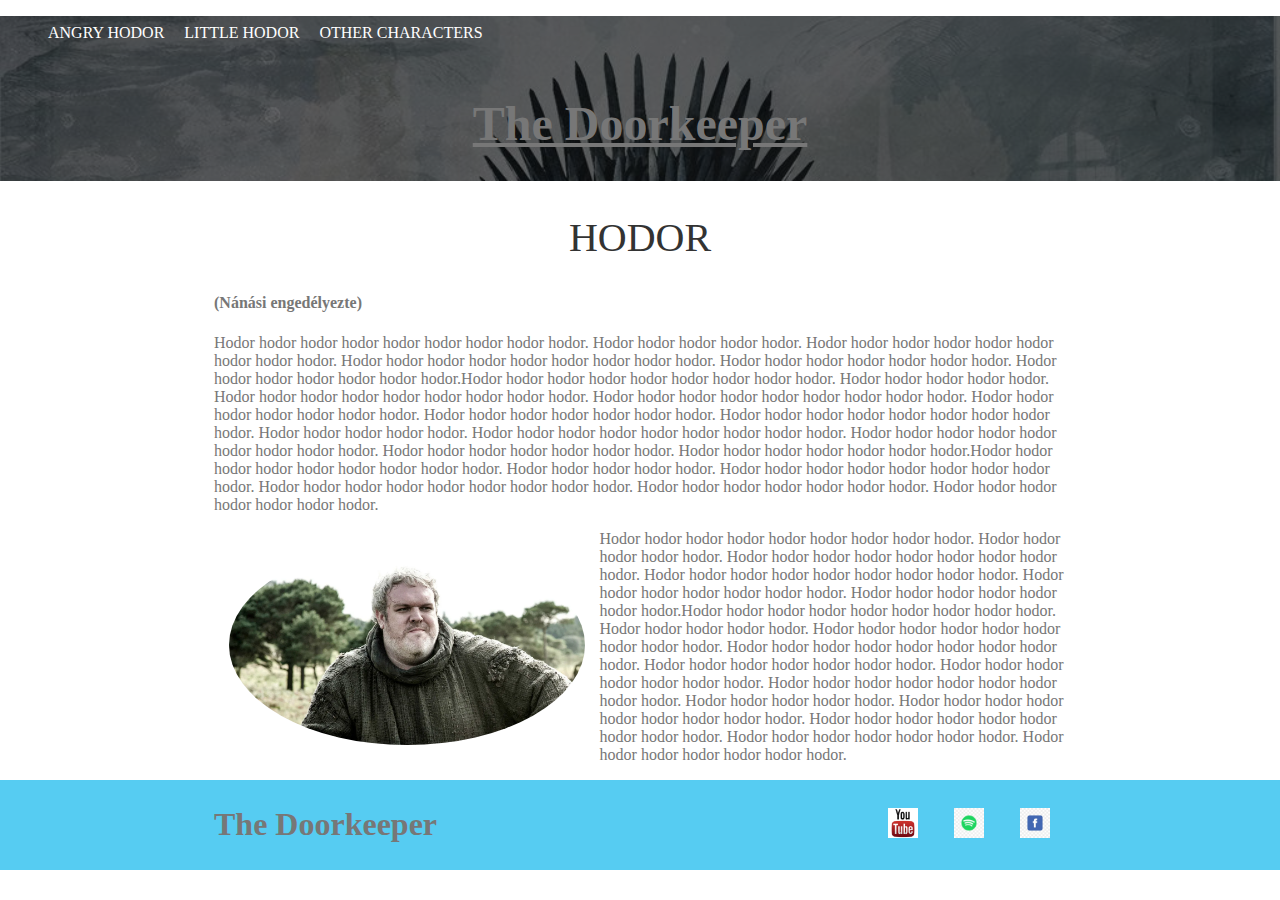
<file: index.html>
﻿<!DOCTYPE html>
<html>
<head>
    <meta charset="utf-8">
    <meta name="viewport" content="width=device-width, initial-scale=1">
    <title>
        Gepeszeti Informatika - Hodor
    </title>
    <link rel="stylesheet" href="Styles.css" />
</head>
<body>
    <header class="main-header">
        <nav class="nav main-header nav">
            <ul>
                <li><a href="AngryHodor.html">ANGRY HODOR</a></li>
                <li><a href="LittleHodor.html">LITTLE HODOR</a></li>
                <li><a href="OtherCharacters.html">OTHER CHARACTERS</a></li>
            </ul>
        </nav>
        <h1 class="title title-large"><a href="index.html">The Doorkeeper</a></h1>
    </header>

    <section class="content-section container">
        <h2 class="section-header">HODOR</h2>
        <h4>(Nánási engedélyezte)</h4>
        <p>Hodor  hodor  hodor  hodor  hodor  hodor  hodor  hodor  hodor. Hodor  hodor  hodor  hodor  hodor. Hodor  hodor  hodor  hodor  hodor  hodor  hodor  hodor  hodor. Hodor  hodor  hodor  hodor  hodor  hodor  hodor  hodor  hodor. Hodor  hodor  hodor  hodor  hodor  hodor  hodor. Hodor  hodor  hodor  hodor  hodor  hodor  hodor.Hodor  hodor  hodor  hodor  hodor  hodor  hodor  hodor  hodor. Hodor  hodor  hodor  hodor  hodor. Hodor  hodor  hodor  hodor  hodor  hodor  hodor  hodor  hodor. Hodor  hodor  hodor  hodor  hodor  hodor  hodor  hodor  hodor. Hodor  hodor  hodor  hodor  hodor  hodor  hodor. Hodor  hodor  hodor  hodor  hodor  hodor  hodor. Hodor  hodor  hodor  hodor  hodor  hodor  hodor  hodor  hodor. Hodor  hodor  hodor  hodor  hodor. Hodor  hodor  hodor  hodor  hodor  hodor  hodor  hodor  hodor. Hodor  hodor  hodor  hodor  hodor  hodor  hodor  hodor  hodor. Hodor  hodor  hodor  hodor  hodor  hodor  hodor. Hodor  hodor  hodor  hodor  hodor  hodor  hodor.Hodor  hodor  hodor  hodor  hodor  hodor  hodor  hodor  hodor. Hodor  hodor  hodor  hodor  hodor. Hodor  hodor  hodor  hodor  hodor  hodor  hodor  hodor  hodor. Hodor  hodor  hodor  hodor  hodor  hodor  hodor  hodor  hodor. Hodor  hodor  hodor  hodor  hodor  hodor  hodor. Hodor  hodor  hodor  hodor  hodor  hodor  hodor.</p>
        <img class="HappyHodor" src="HappyHodor.png">
        <p>Hodor  hodor  hodor  hodor  hodor  hodor  hodor  hodor  hodor. Hodor  hodor  hodor  hodor  hodor. Hodor  hodor  hodor  hodor  hodor  hodor  hodor  hodor  hodor. Hodor  hodor  hodor  hodor  hodor  hodor  hodor  hodor  hodor. Hodor  hodor  hodor  hodor  hodor  hodor  hodor. Hodor  hodor  hodor  hodor  hodor  hodor  hodor.Hodor  hodor  hodor  hodor  hodor  hodor  hodor  hodor  hodor. Hodor  hodor  hodor  hodor  hodor. Hodor  hodor  hodor  hodor  hodor  hodor  hodor  hodor  hodor. Hodor  hodor  hodor  hodor  hodor  hodor  hodor  hodor  hodor. Hodor  hodor  hodor  hodor  hodor  hodor  hodor. Hodor  hodor  hodor  hodor  hodor  hodor  hodor. Hodor  hodor  hodor  hodor  hodor  hodor  hodor  hodor  hodor. Hodor  hodor  hodor  hodor  hodor. Hodor  hodor  hodor  hodor  hodor  hodor  hodor  hodor  hodor. Hodor  hodor  hodor  hodor  hodor  hodor  hodor  hodor  hodor. Hodor  hodor  hodor  hodor  hodor  hodor  hodor. Hodor  hodor  hodor  hodor  hodor  hodor  hodor.</p>
    </section>

    <footer class="main-footer">
        <div class="container main-footer-container">
            <h3 class="title">The Doorkeeper</h3>
            <ul class="nav footer-nav">
                <li><a href="https://www.youtube.com/watch?v=EiazMhG7ZM8" target="_blank"><img src="Youtube Logo.png" width="50"></a></li>
                <li><a href="https://open.spotify.com/playlist/3lnl9mqdZwspAXbXpHDANm" target="_blank"><img src="Spotify Logo.png" width="50"></a></li>
                <li><a href="https://www.facebook.com/9gag/videos/1203828686482585/?v=1203828686482585" target="_blank"><img src="Facebook Logo.png" width="50"></a></li>
            </ul>
        </div>
    </footer>
</body>
</html>
</file>
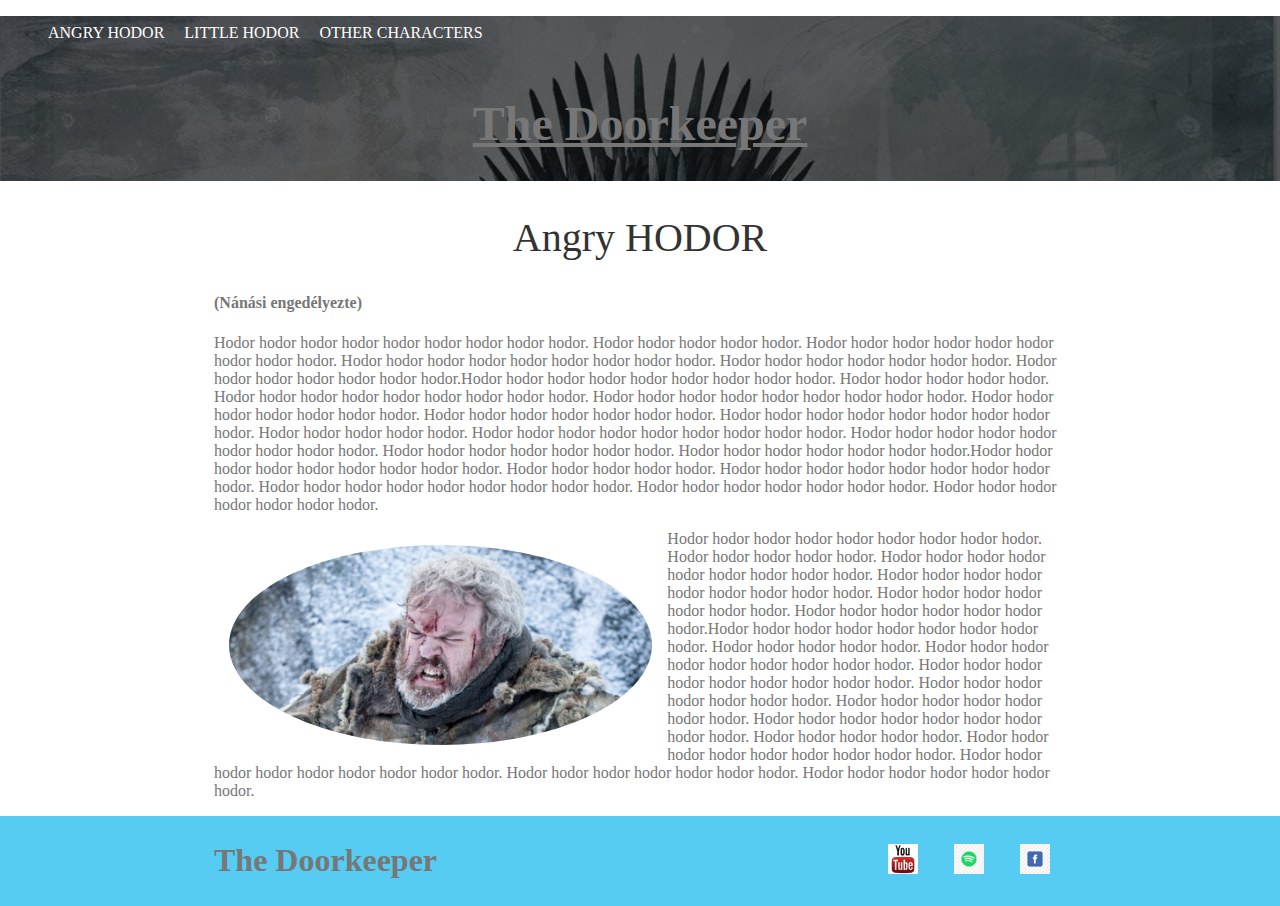
<file: AngryHodor.html>
﻿<!DOCTYPE html>
<html>
<head>
    <meta charset="utf-8">
    <meta name="viewport" content="width=device-width, initial-scale=1">
    <title>
        Gepeszeti Informatika - Hodor
    </title>
    <link rel="stylesheet" href="Styles.css" />
</head>
<body>
    <header class="main-header">
        <nav class="nav main-header nav">
            <ul>
                <li><a href="AngryHodor.html">ANGRY HODOR</a></li>
                <li><a href="LittleHodor.html">LITTLE HODOR</a></li>
                <li><a href="OtherCharacters.html">OTHER CHARACTERS</a></li>
            </ul>
        </nav>
        <h1 class="title title-large"><a href="index.html">The Doorkeeper</a></h1>
    </header>

    <section class="content-section container">
        <h2 class="section-header"> Angry HODOR</h2>
        <h4>(Nánási engedélyezte)</h4>
        <p>Hodor  hodor  hodor  hodor  hodor  hodor  hodor  hodor  hodor. Hodor  hodor  hodor  hodor  hodor. Hodor  hodor  hodor  hodor  hodor  hodor  hodor  hodor  hodor. Hodor  hodor  hodor  hodor  hodor  hodor  hodor  hodor  hodor. Hodor  hodor  hodor  hodor  hodor  hodor  hodor. Hodor  hodor  hodor  hodor  hodor  hodor  hodor.Hodor  hodor  hodor  hodor  hodor  hodor  hodor  hodor  hodor. Hodor  hodor  hodor  hodor  hodor. Hodor  hodor  hodor  hodor  hodor  hodor  hodor  hodor  hodor. Hodor  hodor  hodor  hodor  hodor  hodor  hodor  hodor  hodor. Hodor  hodor  hodor  hodor  hodor  hodor  hodor. Hodor  hodor  hodor  hodor  hodor  hodor  hodor. Hodor  hodor  hodor  hodor  hodor  hodor  hodor  hodor  hodor. Hodor  hodor  hodor  hodor  hodor. Hodor  hodor  hodor  hodor  hodor  hodor  hodor  hodor  hodor. Hodor  hodor  hodor  hodor  hodor  hodor  hodor  hodor  hodor. Hodor  hodor  hodor  hodor  hodor  hodor  hodor. Hodor  hodor  hodor  hodor  hodor  hodor  hodor.Hodor  hodor  hodor  hodor  hodor  hodor  hodor  hodor  hodor. Hodor  hodor  hodor  hodor  hodor. Hodor  hodor  hodor  hodor  hodor  hodor  hodor  hodor  hodor. Hodor  hodor  hodor  hodor  hodor  hodor  hodor  hodor  hodor. Hodor  hodor  hodor  hodor  hodor  hodor  hodor. Hodor  hodor  hodor  hodor  hodor  hodor  hodor.</p>
        <img class="HappyHodor" src="AngryHodor.png">
        <p>Hodor  hodor  hodor  hodor  hodor  hodor  hodor  hodor  hodor. Hodor  hodor  hodor  hodor  hodor. Hodor  hodor  hodor  hodor  hodor  hodor  hodor  hodor  hodor. Hodor  hodor  hodor  hodor  hodor  hodor  hodor  hodor  hodor. Hodor  hodor  hodor  hodor  hodor  hodor  hodor. Hodor  hodor  hodor  hodor  hodor  hodor  hodor.Hodor  hodor  hodor  hodor  hodor  hodor  hodor  hodor  hodor. Hodor  hodor  hodor  hodor  hodor. Hodor  hodor  hodor  hodor  hodor  hodor  hodor  hodor  hodor. Hodor  hodor  hodor  hodor  hodor  hodor  hodor  hodor  hodor. Hodor  hodor  hodor  hodor  hodor  hodor  hodor. Hodor  hodor  hodor  hodor  hodor  hodor  hodor. Hodor  hodor  hodor  hodor  hodor  hodor  hodor  hodor  hodor. Hodor  hodor  hodor  hodor  hodor. Hodor  hodor  hodor  hodor  hodor  hodor  hodor  hodor  hodor. Hodor  hodor  hodor  hodor  hodor  hodor  hodor  hodor  hodor. Hodor  hodor  hodor  hodor  hodor  hodor  hodor. Hodor  hodor  hodor  hodor  hodor  hodor  hodor.</p>
    </section>

    <footer class="main-footer">
        <div class="container main-footer-container">
            <h3 class="title">The Doorkeeper</h3>
            <ul class="nav footer-nav">
                <li><a href="https://www.youtube.com/watch?v=EiazMhG7ZM8" target="_blank"><img src="Youtube Logo.png" width="50"></a></li>
                <li><a href="https://open.spotify.com/playlist/3lnl9mqdZwspAXbXpHDANm" target="_blank"><img src="Spotify Logo.png" width="50"></a></li>
                <li><a href="https://www.facebook.com/9gag/videos/1203828686482585/?v=1203828686482585" target="_blank"><img src="Facebook Logo.png" width="50"></a></li>
            </ul>
        </div>
    </footer>
</body>
</html>
</file>
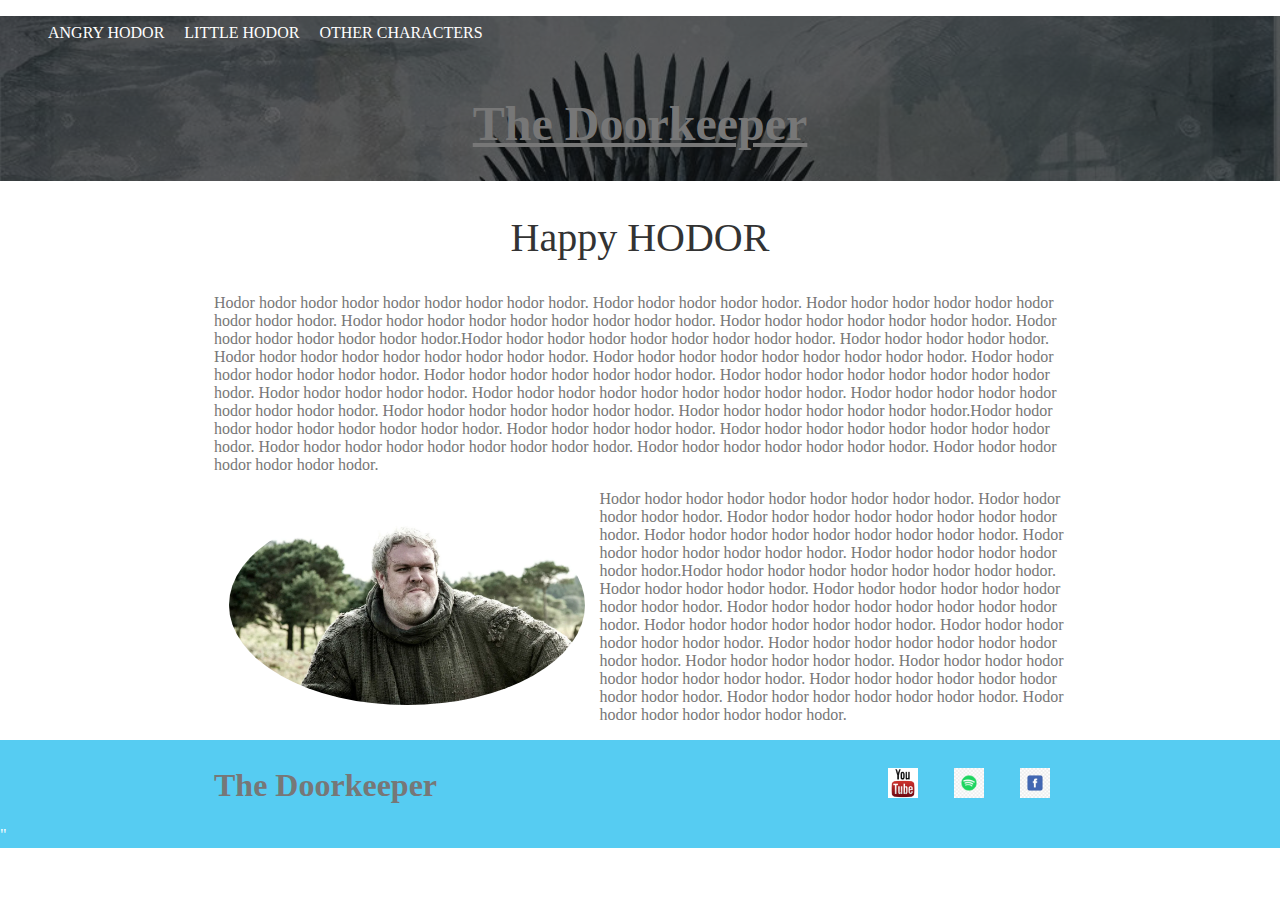
<file: HappyHodor.html>
﻿<!DOCTYPE html>
<html>
<head>
    <meta charset="utf-8">
    <meta name="viewport" content="width=device-width, initial-scale=1">
    <title>
        Gepeszeti Informatika - Hodor
    </title>
    <link rel="stylesheet" href="Styles.css" />
</head>
<body>
    <header class="main-header">
        <nav class="nav main-header nav">
            <ul>
                <li><a href="AngryHodor.html">ANGRY HODOR</a></li>
                <li><a href="LittleHodor.html">LITTLE HODOR</a></li>
                <li><a href="OtherCharacters.html">OTHER CHARACTERS</a></li>
            </ul>
        </nav>
        <h1 class="title title-large"><a href="HappyHodor.html">The Doorkeeper</a></h1>
    </header>

    <section class="content-section container">
        <h2 class="section-header">Happy HODOR</h2>
        <p>Hodor  hodor  hodor  hodor  hodor  hodor  hodor  hodor  hodor. Hodor  hodor  hodor  hodor  hodor. Hodor  hodor  hodor  hodor  hodor  hodor  hodor  hodor  hodor. Hodor  hodor  hodor  hodor  hodor  hodor  hodor  hodor  hodor. Hodor  hodor  hodor  hodor  hodor  hodor  hodor. Hodor  hodor  hodor  hodor  hodor  hodor  hodor.Hodor  hodor  hodor  hodor  hodor  hodor  hodor  hodor  hodor. Hodor  hodor  hodor  hodor  hodor. Hodor  hodor  hodor  hodor  hodor  hodor  hodor  hodor  hodor. Hodor  hodor  hodor  hodor  hodor  hodor  hodor  hodor  hodor. Hodor  hodor  hodor  hodor  hodor  hodor  hodor. Hodor  hodor  hodor  hodor  hodor  hodor  hodor. Hodor  hodor  hodor  hodor  hodor  hodor  hodor  hodor  hodor. Hodor  hodor  hodor  hodor  hodor. Hodor  hodor  hodor  hodor  hodor  hodor  hodor  hodor  hodor. Hodor  hodor  hodor  hodor  hodor  hodor  hodor  hodor  hodor. Hodor  hodor  hodor  hodor  hodor  hodor  hodor. Hodor  hodor  hodor  hodor  hodor  hodor  hodor.Hodor  hodor  hodor  hodor  hodor  hodor  hodor  hodor  hodor. Hodor  hodor  hodor  hodor  hodor. Hodor  hodor  hodor  hodor  hodor  hodor  hodor  hodor  hodor. Hodor  hodor  hodor  hodor  hodor  hodor  hodor  hodor  hodor. Hodor  hodor  hodor  hodor  hodor  hodor  hodor. Hodor  hodor  hodor  hodor  hodor  hodor  hodor.</p>
        <img class="HappyHodor" src="HappyHodor.png">
        <p>Hodor  hodor  hodor  hodor  hodor  hodor  hodor  hodor  hodor. Hodor  hodor  hodor  hodor  hodor. Hodor  hodor  hodor  hodor  hodor  hodor  hodor  hodor  hodor. Hodor  hodor  hodor  hodor  hodor  hodor  hodor  hodor  hodor. Hodor  hodor  hodor  hodor  hodor  hodor  hodor. Hodor  hodor  hodor  hodor  hodor  hodor  hodor.Hodor  hodor  hodor  hodor  hodor  hodor  hodor  hodor  hodor. Hodor  hodor  hodor  hodor  hodor. Hodor  hodor  hodor  hodor  hodor  hodor  hodor  hodor  hodor. Hodor  hodor  hodor  hodor  hodor  hodor  hodor  hodor  hodor. Hodor  hodor  hodor  hodor  hodor  hodor  hodor. Hodor  hodor  hodor  hodor  hodor  hodor  hodor. Hodor  hodor  hodor  hodor  hodor  hodor  hodor  hodor  hodor. Hodor  hodor  hodor  hodor  hodor. Hodor  hodor  hodor  hodor  hodor  hodor  hodor  hodor  hodor. Hodor  hodor  hodor  hodor  hodor  hodor  hodor  hodor  hodor. Hodor  hodor  hodor  hodor  hodor  hodor  hodor. Hodor  hodor  hodor  hodor  hodor  hodor  hodor.</p>
    </section>

    <footer class="main-footer">
        <div class="container main-footer-container">
            <h3 class="title">The Doorkeeper</h3>
            <ul class="nav footer-nav">
                <li><a href="https://www.youtube.com/watch?v=EiazMhG7ZM8" target="_blank"><img src="Youtube Logo.png" width="50"></a></li>
                <li><a href="https://open.spotify.com/playlist/3lnl9mqdZwspAXbXpHDANm" target="_blank"><img src="Spotify Logo.png" width="50"></a></li>
                <li><a href="https://www.facebook.com/9gag/videos/1203828686482585/?v=1203828686482585" target="_blank"><img src="Facebook Logo.png" width="50"></a></li>
            </ul>
        </div>"
    </footer>
</body>
</html>
</file>
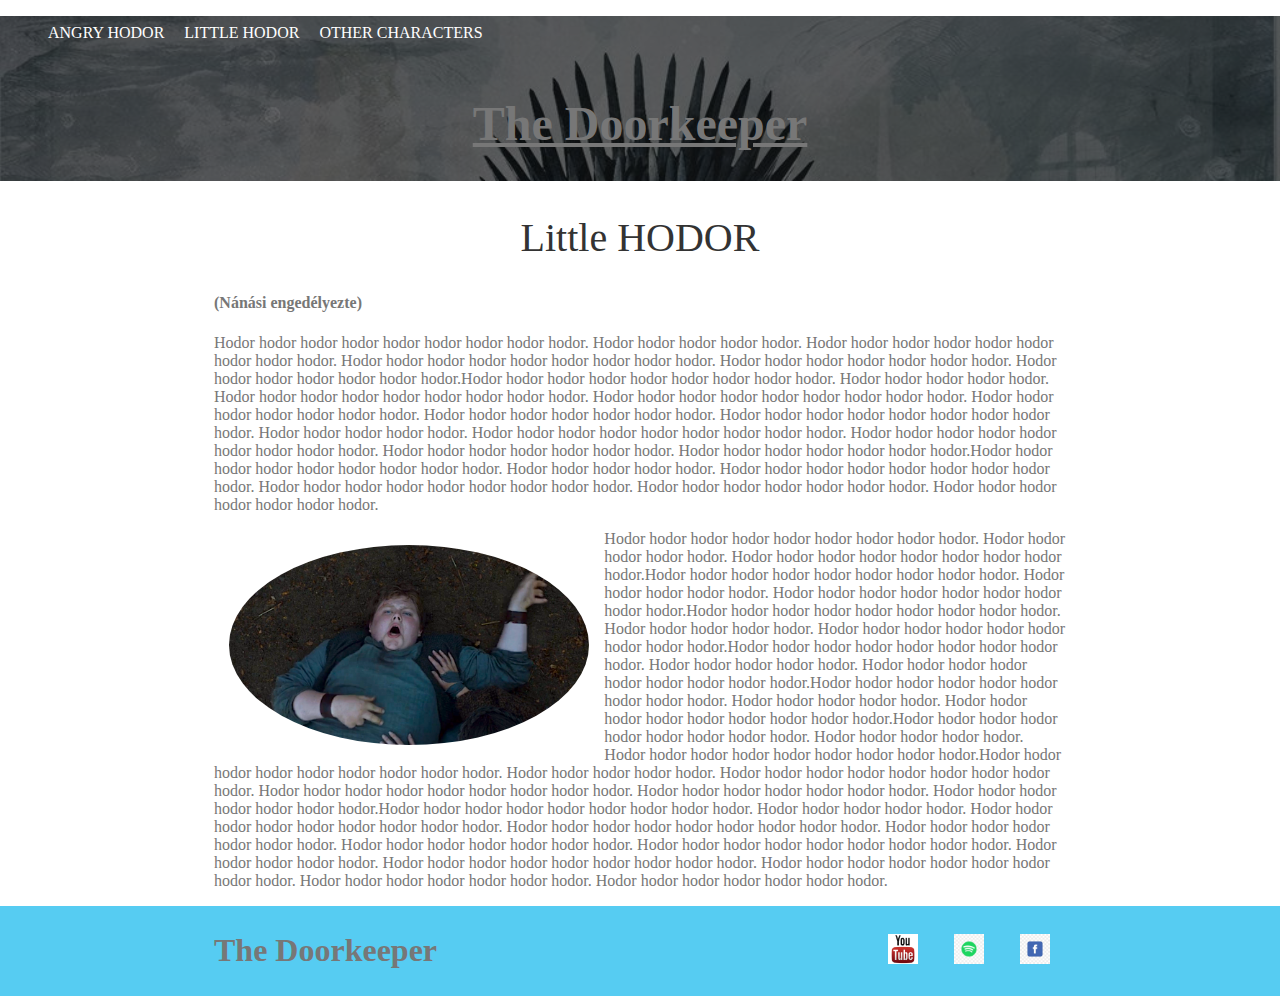
<file: LittleHodor.html>
﻿<!DOCTYPE html>
<html>
<head>
    <meta charset="utf-8">
    <meta name="viewport" content="width=device-width, initial-scale=1">
    <title>
        Gepeszeti Informatika - Hodor
    </title>
    <link rel="stylesheet" href="Styles.css" />
</head>
<body>
    <header class="main-header">
        <nav class="nav main-header nav">
            <ul>
                <li><a href="AngryHodor.html">ANGRY HODOR</a></li>
                <li><a href="LittleHodor.html">LITTLE HODOR</a></li>
                <li><a href="OtherCharacters.html">OTHER CHARACTERS</a></li>
            </ul>
        </nav>
        <h1 class="title title-large"><a href="index.html">The Doorkeeper</a></h1>
    </header>

    <section class="content-section container">
        <h2 class="section-header">Little HODOR</h2>
        <h4>(Nánási engedélyezte)</h4>
        <p>Hodor  hodor  hodor  hodor  hodor  hodor  hodor  hodor  hodor. Hodor  hodor  hodor  hodor  hodor. Hodor  hodor  hodor  hodor  hodor  hodor  hodor  hodor  hodor. Hodor  hodor  hodor  hodor  hodor  hodor  hodor  hodor  hodor. Hodor  hodor  hodor  hodor  hodor  hodor  hodor. Hodor  hodor  hodor  hodor  hodor  hodor  hodor.Hodor  hodor  hodor  hodor  hodor  hodor  hodor  hodor  hodor. Hodor  hodor  hodor  hodor  hodor. Hodor  hodor  hodor  hodor  hodor  hodor  hodor  hodor  hodor. Hodor  hodor  hodor  hodor  hodor  hodor  hodor  hodor  hodor. Hodor  hodor  hodor  hodor  hodor  hodor  hodor. Hodor  hodor  hodor  hodor  hodor  hodor  hodor. Hodor  hodor  hodor  hodor  hodor  hodor  hodor  hodor  hodor. Hodor  hodor  hodor  hodor  hodor. Hodor  hodor  hodor  hodor  hodor  hodor  hodor  hodor  hodor. Hodor  hodor  hodor  hodor  hodor  hodor  hodor  hodor  hodor. Hodor  hodor  hodor  hodor  hodor  hodor  hodor. Hodor  hodor  hodor  hodor  hodor  hodor  hodor.Hodor  hodor  hodor  hodor  hodor  hodor  hodor  hodor  hodor. Hodor  hodor  hodor  hodor  hodor. Hodor  hodor  hodor  hodor  hodor  hodor  hodor  hodor  hodor. Hodor  hodor  hodor  hodor  hodor  hodor  hodor  hodor  hodor. Hodor  hodor  hodor  hodor  hodor  hodor  hodor. Hodor  hodor  hodor  hodor  hodor  hodor  hodor.</p>
        <img class="HappyHodor" src="LittleHodor.png">
        <p>Hodor  hodor  hodor  hodor  hodor  hodor  hodor  hodor  hodor. Hodor  hodor  hodor  hodor  hodor. Hodor  hodor  hodor  hodor  hodor  hodor  hodor  hodor  hodor.Hodor  hodor  hodor  hodor  hodor  hodor  hodor  hodor  hodor. Hodor  hodor  hodor  hodor  hodor. Hodor  hodor  hodor  hodor  hodor  hodor  hodor  hodor  hodor.Hodor  hodor  hodor  hodor  hodor  hodor  hodor  hodor  hodor. Hodor  hodor  hodor  hodor  hodor. Hodor  hodor  hodor  hodor  hodor  hodor  hodor  hodor  hodor.Hodor  hodor  hodor  hodor  hodor  hodor  hodor  hodor  hodor. Hodor  hodor  hodor  hodor  hodor. Hodor  hodor  hodor  hodor  hodor  hodor  hodor  hodor  hodor.Hodor  hodor  hodor  hodor  hodor  hodor  hodor  hodor  hodor. Hodor  hodor  hodor  hodor  hodor. Hodor  hodor  hodor  hodor  hodor  hodor  hodor  hodor  hodor.Hodor  hodor  hodor  hodor  hodor  hodor  hodor  hodor  hodor. Hodor  hodor  hodor  hodor  hodor. Hodor  hodor  hodor  hodor  hodor  hodor  hodor  hodor  hodor.Hodor  hodor  hodor  hodor  hodor  hodor  hodor  hodor  hodor. Hodor  hodor  hodor  hodor  hodor. Hodor  hodor  hodor  hodor  hodor  hodor  hodor  hodor  hodor. Hodor  hodor  hodor  hodor  hodor  hodor  hodor  hodor  hodor. Hodor  hodor  hodor  hodor  hodor  hodor  hodor. Hodor  hodor  hodor  hodor  hodor  hodor  hodor.Hodor  hodor  hodor  hodor  hodor  hodor  hodor  hodor  hodor. Hodor  hodor  hodor  hodor  hodor. Hodor  hodor  hodor  hodor  hodor  hodor  hodor  hodor  hodor. Hodor  hodor  hodor  hodor  hodor  hodor  hodor  hodor  hodor. Hodor  hodor  hodor  hodor  hodor  hodor  hodor. Hodor  hodor  hodor  hodor  hodor  hodor  hodor. Hodor  hodor  hodor  hodor  hodor  hodor  hodor  hodor  hodor. Hodor  hodor  hodor  hodor  hodor. Hodor  hodor  hodor  hodor  hodor  hodor  hodor  hodor  hodor. Hodor  hodor  hodor  hodor  hodor  hodor  hodor  hodor  hodor. Hodor  hodor  hodor  hodor  hodor  hodor  hodor. Hodor  hodor  hodor  hodor  hodor  hodor  hodor.</p>
    </section>

    <footer class="main-footer">
        <div class="container main-footer-container">
            <h3 class="title">The Doorkeeper</h3>
            <ul class="nav footer-nav">
                <li><a href="https://www.youtube.com/watch?v=EiazMhG7ZM8" target="_blank"><img src="Youtube Logo.png" width="50"></a></li>
                <li><a href="https://open.spotify.com/playlist/3lnl9mqdZwspAXbXpHDANm" target="_blank"><img src="Spotify Logo.png" width="50"></a></li>
                <li><a href="https://www.facebook.com/9gag/videos/1203828686482585/?v=1203828686482585" target="_blank"><img src="Facebook Logo.png" width="50"></a></li>
            </ul>
        </div>
    </footer>
</body>
</html>
</file>
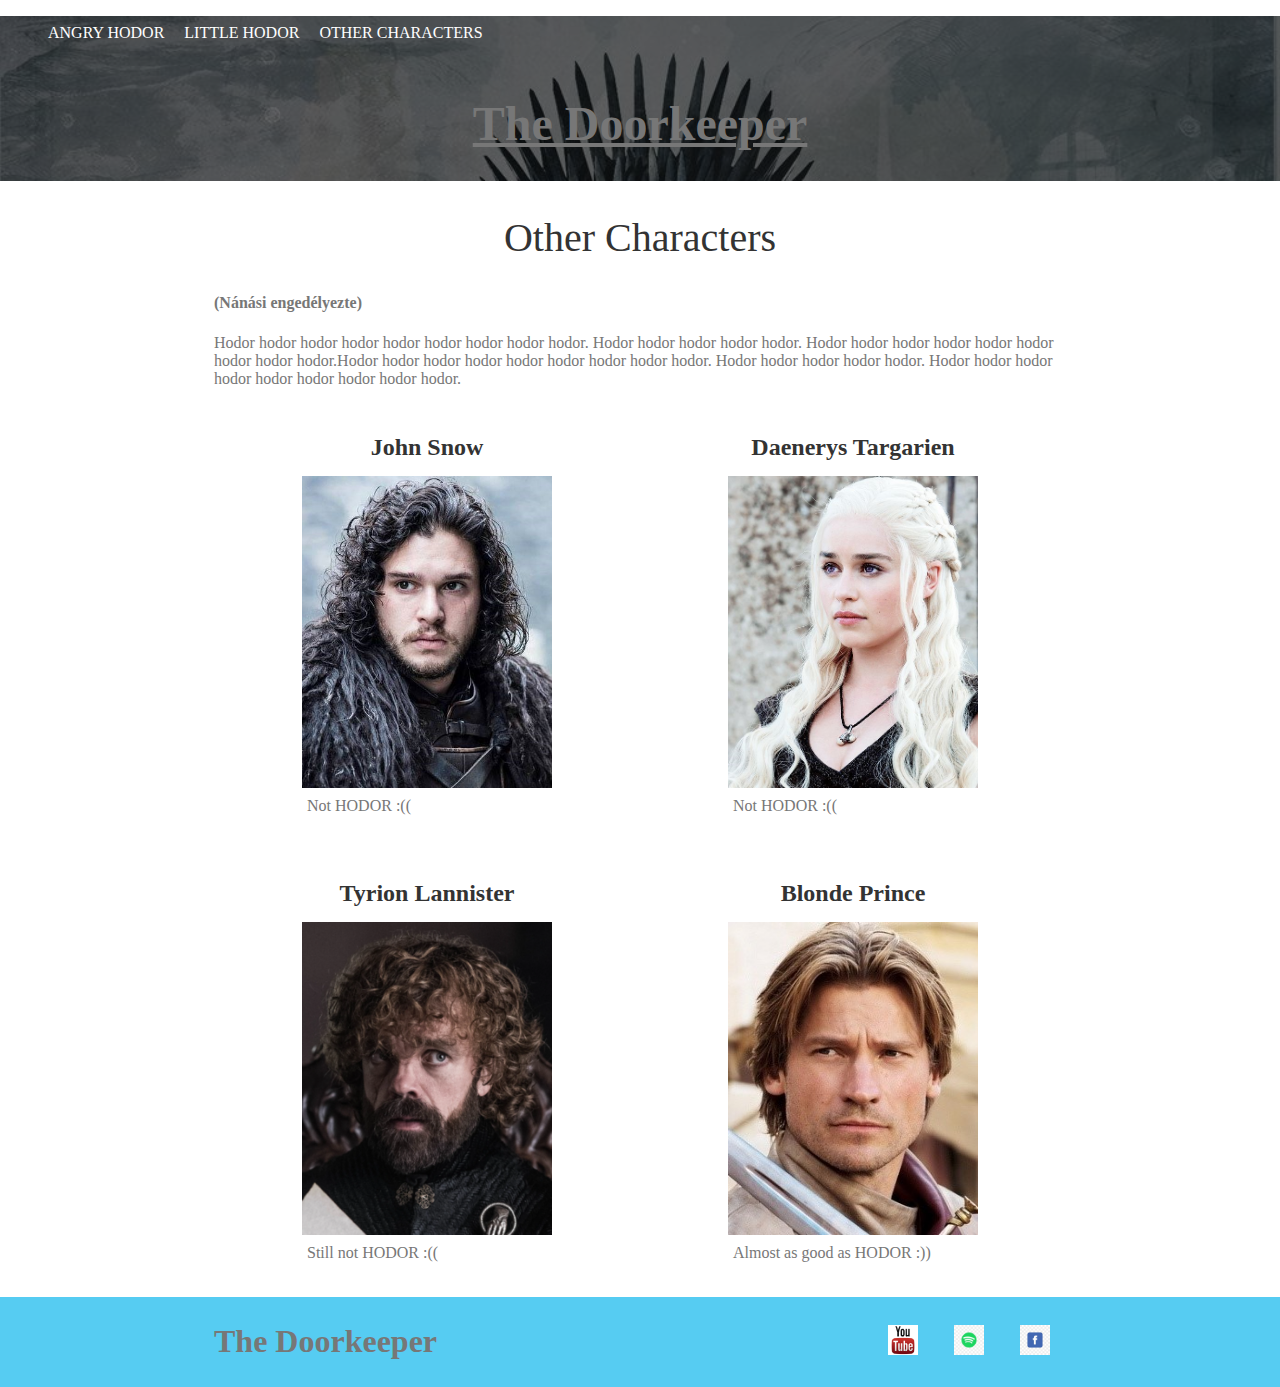
<file: OtherCharacters.html>
﻿<!DOCTYPE html>
<html>
<head>
    <meta charset="utf-8">
    <meta name="viewport" content="width=device-width, initial-scale=1">
    <title>
        Gepeszeti Informatika - Hodor
    </title>
    <link rel="stylesheet" href="Styles.css" />
</head>
<body>
    <header class="main-header">
        <nav class="nav main-header nav">
            <ul>
                <li><a href="AngryHodor.html">ANGRY HODOR</a></li>
                <li><a href="LittleHodor.html">LITTLE HODOR</a></li>
                <li><a href="OtherCharacters.html">OTHER CHARACTERS</a></li>
            </ul>
        </nav>
        <h1 class="title title-large"><a href="index.html">The Doorkeeper</a></h1>
    </header>

    <section class="content-section container">
        <h2 class="section-header">Other Characters</h2>
        <h4>(Nánási engedélyezte)</h4>
        <p>Hodor  hodor  hodor  hodor  hodor  hodor  hodor  hodor  hodor. Hodor  hodor  hodor  hodor  hodor. Hodor  hodor  hodor  hodor  hodor  hodor  hodor  hodor  hodor.Hodor  hodor  hodor  hodor  hodor  hodor  hodor  hodor  hodor. Hodor  hodor  hodor  hodor  hodor. Hodor  hodor  hodor  hodor  hodor  hodor  hodor  hodor  hodor.</p>
        <div class="characters">
            <div class="character">
                <span class="name">John Snow</span>
                <img class="portrai" src="JohnSnow.png" width="150">
                <div class="howmuchhodor">
                    <span>Not HODOR :((</span>
                </div>
            </div>
            <div class="character">
                <span class="name">Daenerys Targarien</span>
                <img class="portrai" src="DaenerysTargarien.png" width="150">
                <div class="howmuchhodor">
                    <span>Not HODOR :((</span>
                </div>
            </div>
            <div class="character">
                <span class="name">Tyrion Lannister</span>
                <img class="portrai" src="TyrionLannister.png" width="150">
                <div class="howmuchhodor">
                    <span>Still not HODOR :((</span>
                </div>
            </div>
            <div class="character">
                <span class="name">Blonde Prince</span>
                <img class="portrai" src="BlondePrince.png" width="150">
                <div class="howmuchhodor">
                    <span>Almost as good as HODOR :))</span>
                </div>
            </div>
        </div>
    </section>
    
    <footer class="main-footer">
        <div class="container main-footer-container">
            <h3 class="title">The Doorkeeper</h3>
            <ul class="nav footer-nav">
                <li><a href="https://www.youtube.com/watch?v=EiazMhG7ZM8" target="_blank"><img src="Youtube Logo.png" width="50"></a></li>
                <li><a href="https://open.spotify.com/playlist/3lnl9mqdZwspAXbXpHDANm" target="_blank"><img src="Spotify Logo.png" width="50"></a></li>
                <li><a href="https://www.facebook.com/9gag/videos/1203828686482585/?v=1203828686482585" target="_blank"><img src="Facebook Logo.png" width="50"></a></li>
            </ul>
        </div>
    </footer>
</body>
</html>
</file>
<file: Styles.css>
﻿*{
    box-sizing: border-box;
    color: #777;
}

html, body {
    margin: 0;
    padding: 0;
}

.nac ul{
    margin: 0;
}

.nav li {
    display: inline;
}

.nav a {
    display: inline-block;
    padding: .5em;
    color: white;
    text-decoration: none;
}

.main-nav {
    text-align: center;
    font-size: 1.1em;
    font-weight: lighter;
    border-bottom: 1px solid rgba(255, 255, 255, .3);
}

.main-nav li {
    padding: 0 5%;
}

.nav a:hover {
    background-color: rgba(255, 255, 255, .3);
}

.main-header {
    background-color: rgba(0, 0, 0, .6);
    background-image: url(ThroneBGI.png);
    background-blend-mode: multiply;
    background-size: cover;
    padding-bottom: 30px;
}

.title {
    text-align: center;
    margin: 0;
    font-size: 2em;
}

.title-large {
    font-size: 3em;
}

.content-section {
    margin: 1em;
}

.container {
    max-width: 900px;
    margin: 0 auto;
    padding: 0 1.5em;
}

.section-header {
    font-weight: normal;
    color: #333;
    text-align: center;
    font-size: 2.5em;
}

.HappyHodor {
    float: left;
    height: 200px;
    margin: 15px;
    border-radius: 50%;
}

.main-footer {
    background-color: #56CCF2;
    color: white;
    padding: .25em 0;
}

.main-footer-container {
    display: flex;
    align-items: center;
}

.main-footer-container ul {
    flex-grow: 1;
    text-align: end;
}

.footer-nav li {
    padding:0 .5em;
}

.footer-nav img {
    width:30px;
    height:30px;
}

.character {
    margin: 30px;
}

.name {
    display: block;
    width: 100%;
    text-align: center;
    font-weight: bold;
    font-size: 1.5em;
    color: #333;
    margin-bottom: 15px;
}

.portrai {
    width: 250px;
}

.howmuchhodor {
    display: flex;
    padding: 5px;
}

.characters {
    display:flex;
    flex-wrap: wrap;
    justify-content: space-around;
}
</file>
